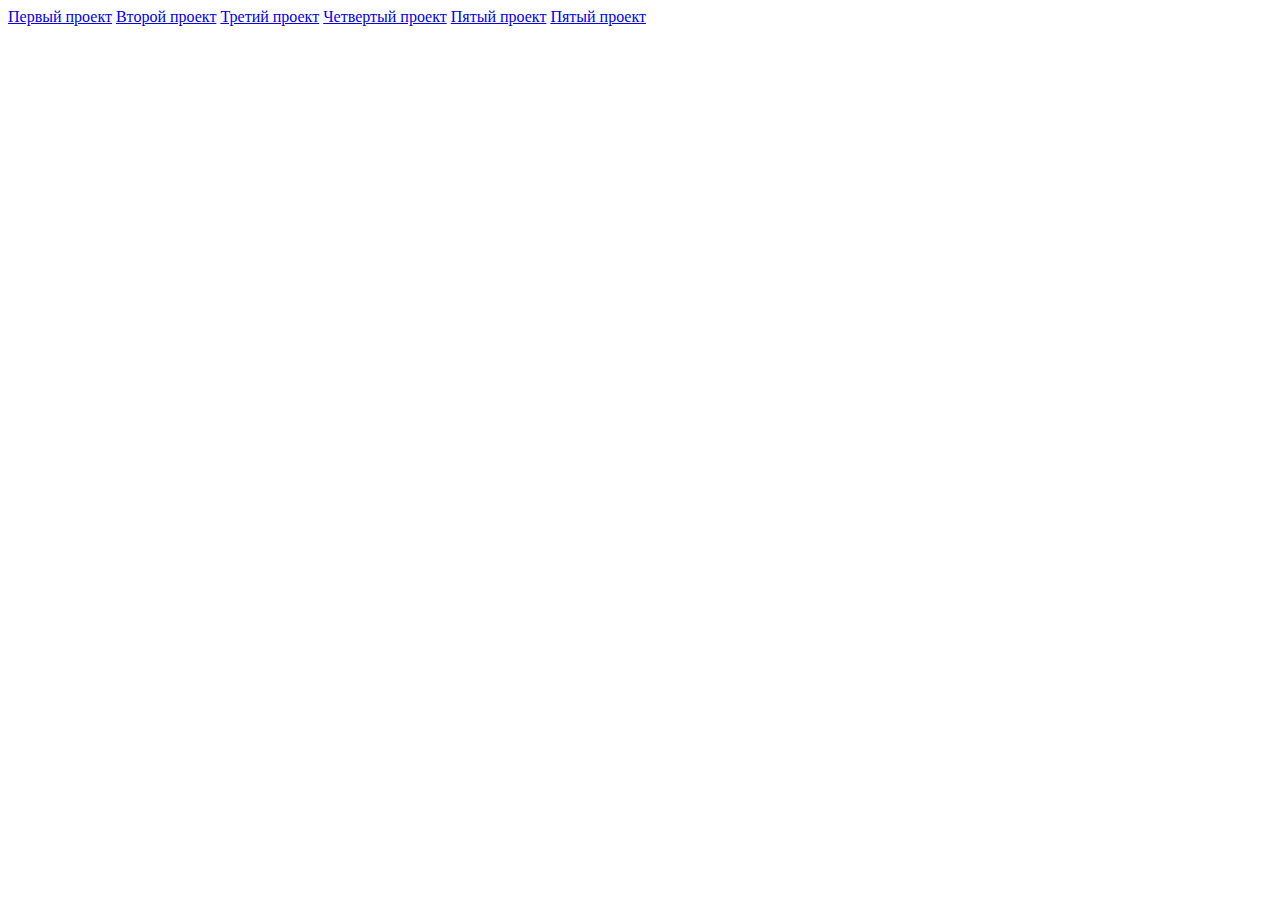
<file: index.html>
<!DOCTYPE html>
<html lang="en">
  <head>
    <meta charset="UTF-8"/>
    <title>Ссылки</title>
  </head>
  <body>
    <a href="./project-1/index.html">Первый проект</a>
    <a href="./project-2/index.html">Второй проект</a>
    <a href="./project-3/index.html">Третий проект</a>
    <a href="./project-4/index.html">Четвертый проект</a>
    <a href="./project-5/index.html">Пятый проект</a>
    <a href="./project-6/index.html">Пятый проект</a>
</body>
</html>
</file>
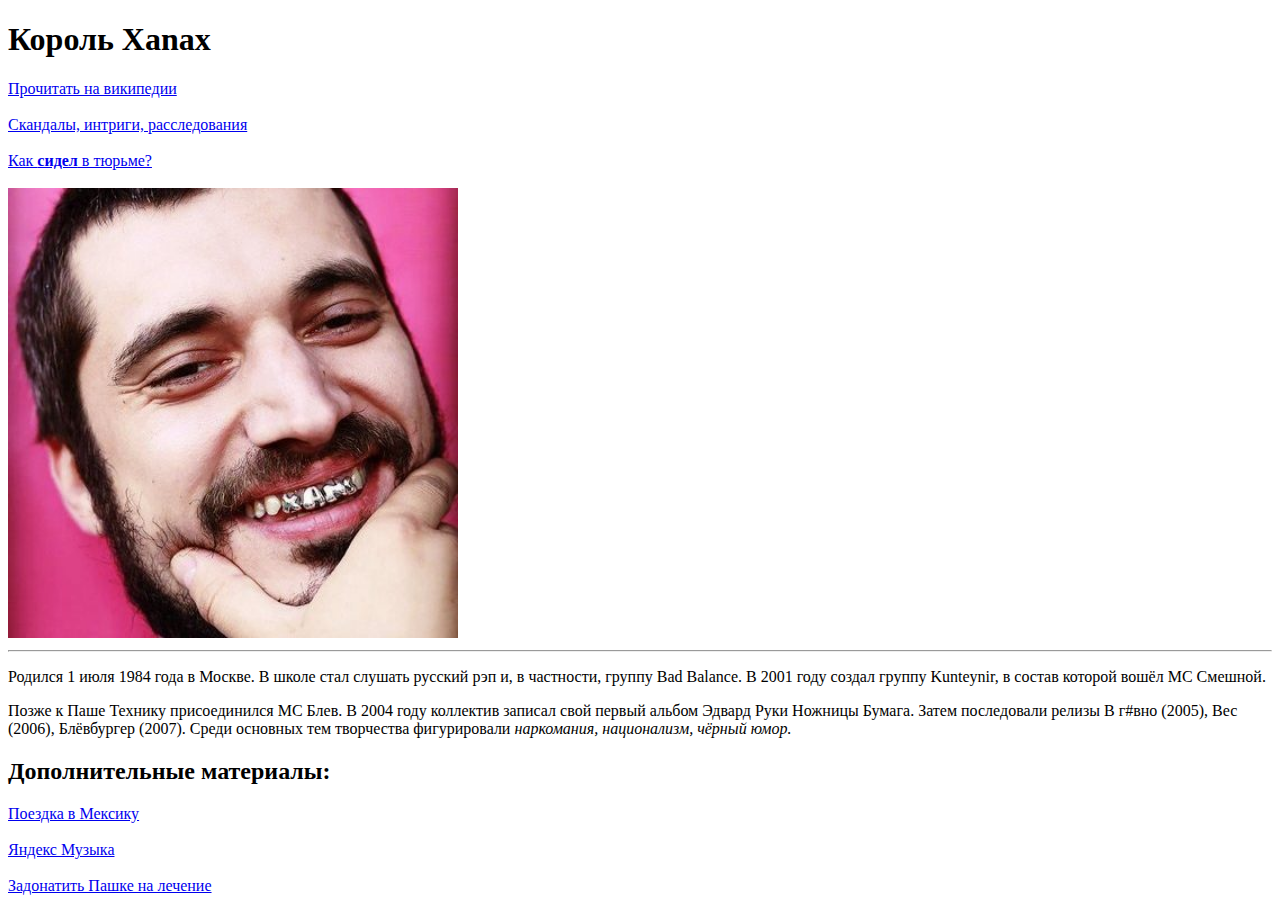
<file: project-1/index.html>
<!DOCTYPE html>
<html lang="en">
  <head>
    <meta charset="UTF-8"/>
    <title>Паша Техник-классика и современность</title>
  </head>
  <body>
    <h1>Король Xanax</h1>
    <a href="https://ru.wikipedia.org/wiki/Техник,_Паша" target="_blank">Прочитать на википедии</a>
    <br></br>
    <a href="..." target="_blank">Скандалы, интриги, расследования</a>
    <br></br>
    <a href="..." target="_blank">Как <strong>cидел</strong> в тюрьме?</a>
    <br></br>
    <img src="images/image1.jpg" alt="Молодой и красивый" width="450px"/>
    <hr></hr>
    <p>Родился 1 июля 1984 года в Москве. В школе стал слушать русский рэп и, в частности, группу Bad Balance. В 2001 году создал группу Kunteynir, в состав которой вошёл МС Смешной.</p>
    <p>Позже к Паше Технику присоединился MC Блев. В 2004 году коллектив записал свой первый альбом Эдвард Руки Ножницы Бумага. Затем последовали релизы В г#вно (2005), Вес (2006), Блёвбургер (2007). Среди основных тем творчества фигурировали <em>наркомания, национализм, чёрный юмор.</em></p>
    <h2>Дополнительные материалы:</h2>
    <a href="..." target="_blank">Поездка в Мексику</a>
    <br></br>
    <a href="https://music.yandex.ru/artist/4623010" target="_blank">Яндекс Музыка</a>
    <br></br>
    <a href="..." target="_blank">Задонатить Пашке на лечение</a>
</body>
</html>
</file>
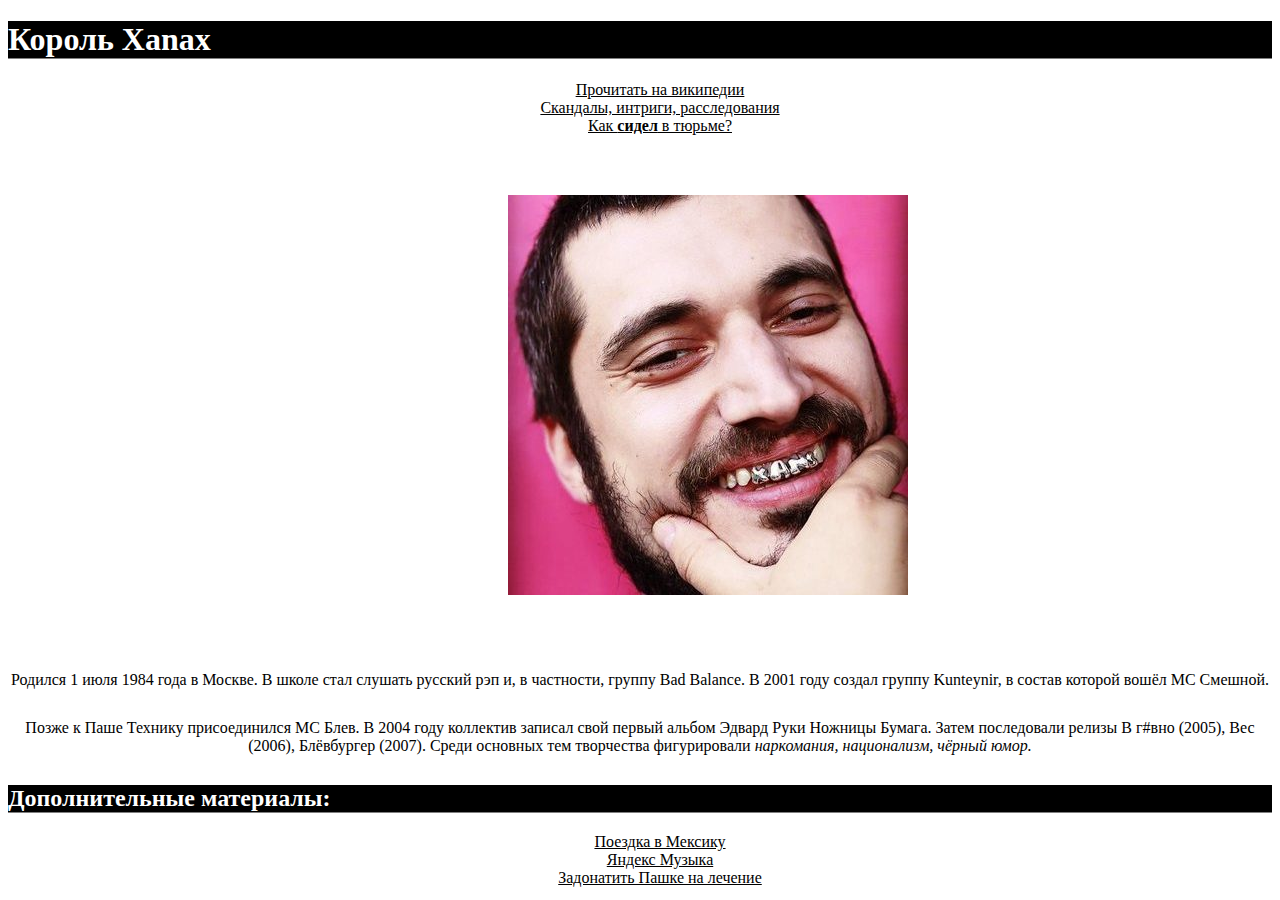
<file: project-2/index.html>
<!DOCTYPE html>
<html lang="en">
  <head>
    <meta charset="UTF-8"/>
    <title>Паша Техник-классика и современность</title>
    <link rel="stylesheet" href="styles.css"/>
  </head>
  <body>
    <h1 class="h">Король Xanax</h1>
    <a href="https://ru.wikipedia.org/wiki/Техник,_Паша" target="_blank" class="lnk">Прочитать на википедии</a>
    <a href="..." target="_blank" class="lnk">Скандалы, интриги, расследования</a>
    <a href="..." target="_blank" class="lnk">Как <strong>cидел</strong> в тюрьме?</a>
    <img src="images/image1.jpg" alt="Молодой и красивый"/>
    <p>Родился 1 июля 1984 года в Москве. В школе стал слушать русский рэп и, в частности, группу Bad Balance. В 2001 году создал группу Kunteynir, в состав которой вошёл МС Смешной.</p>
    <p>Позже к Паше Технику присоединился MC Блев. В 2004 году коллектив записал свой первый альбом Эдвард Руки Ножницы Бумага. Затем последовали релизы В г#вно (2005), Вес (2006), Блёвбургер (2007). Среди основных тем творчества фигурировали <em>наркомания, национализм, чёрный юмор.</em></p>
    <h2 class="h">Дополнительные материалы:</h2>
    <a href="..." target="_blank" class="lnk">Поездка в Мексику</a>
    <a href="https://music.yandex.ru/artist/4623010" target="_blank" class="lnk">Яндекс Музыка</a>
    <a href="..." target="_blank" class="lnk">Задонатить Пашке на лечение</a>
</body>
</html>
</file>
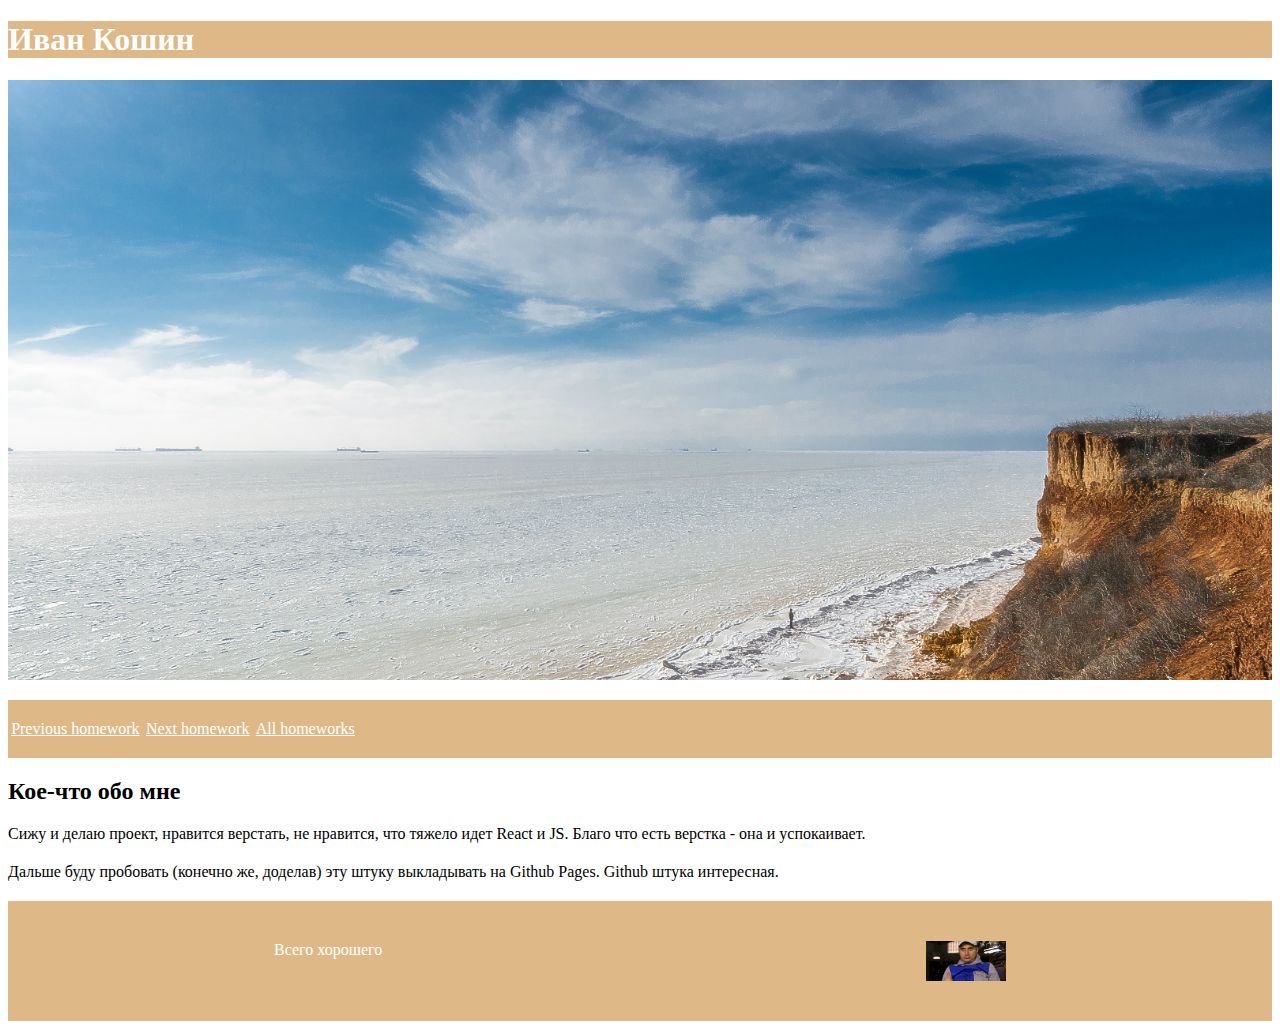
<file: project-3/index.html>
<!DOCTYPE html>
<html lang="en">
  <head>
    <meta charset="UTF-8"/>
    <title>My landing page</title>
    <link rel="stylesheet" href="styles.css"/>
  </head>
  <body>
    <h1>Иван Кошин</h1>
    <div class="background"></div>
    <div class="menu-container">
        <div class="menu-links">
    <a href="..." target="_blank">Previous homework</a>
    <a href="..." target="_blank">Next homework</a>
    <a href="..." target="_blank">All homeworks</a>
</div>
    </div>
    <h2>Кое-что обо мне</h2>
    <p>Сижу и делаю проект, нравится верстать, не нравится, что тяжело идет React и JS. Благо что есть верстка - она и успокаивает.</p>
    <p>Дальше буду пробовать (конечно же, доделав) эту штуку выкладывать на Github Pages. Github штука интересная.</p>
    <div class="footer">
    <div class="footer-item1">Всего хорошего</div>
    <div class="footer-item2"></div>
</div>
</body>
</html>
</file>
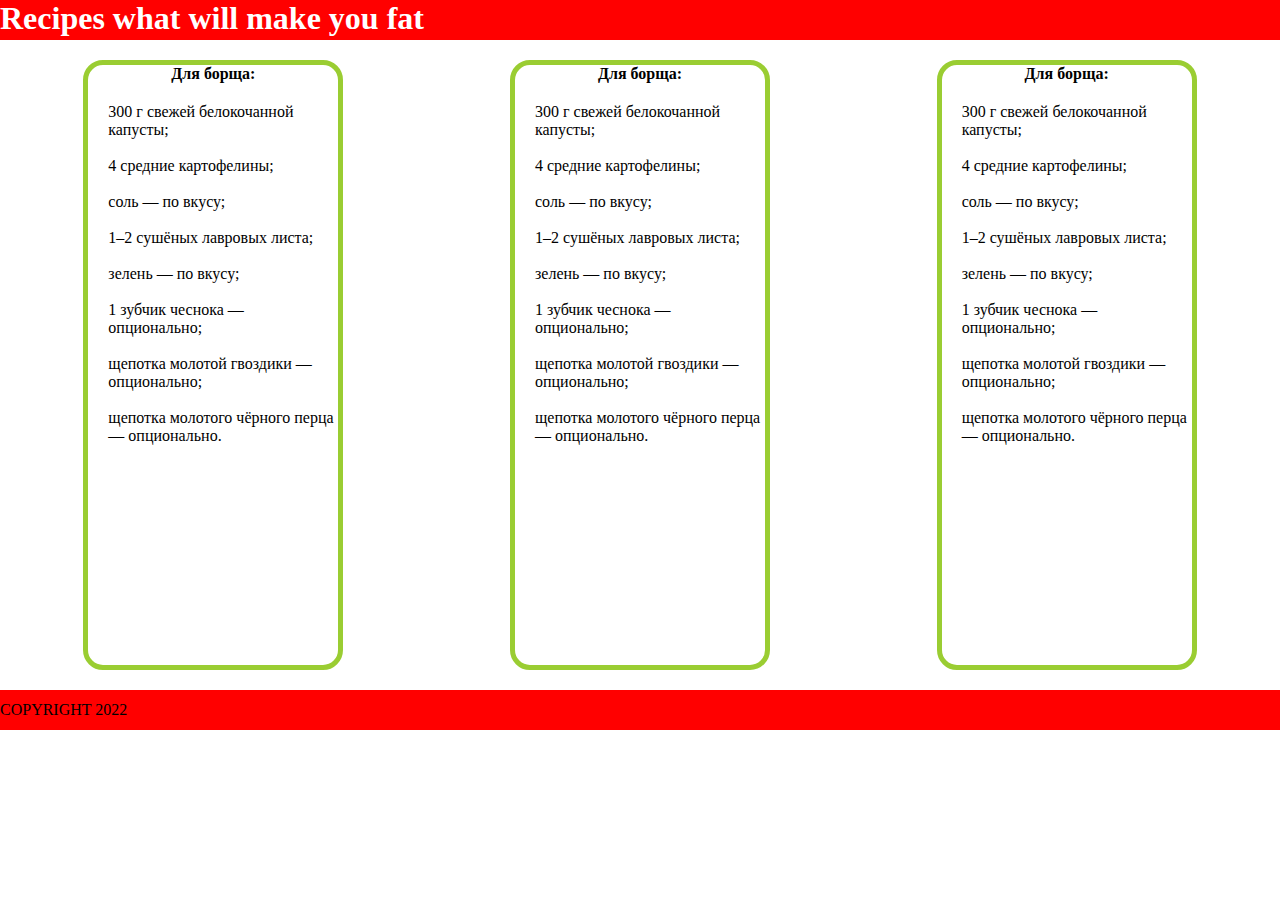
<file: project-4/index.html>
<!DOCTYPE html>
<html lang="en">
  <head>
    <meta charset="UTF-8"/>
    <title>Project columns</title>
    <link rel="stylesheet" href="styles.css"/>
  </head>
  <body>
    <h1>Recipes what will make you fat</h1>
    <div class="columns">
        <div class="box">
            <p class="top">Для борща:</p>
            <p class="text">300 г свежей белокочанной капусты;
            <br></br>
            4 средние картофелины;
            <br></br>
            соль — по вкусу;
            <br></br>
            1–2 сушёных лавровых листа;
            <br></br>
            зелень — по вкусу;
            <br></br>
            1 зубчик чеснока — опционально;
            <br></br>
            щепотка молотой гвоздики — опционально;
            <br></br>
            щепотка молотого чёрного перца — опционально.</p>
        </div>
        <div class="box">
            <p class="top">Для борща:</p>
            <p class="text">300 г свежей белокочанной капусты;
            <br></br>
            4 средние картофелины;
            <br></br>
            соль — по вкусу;
            <br></br>
            1–2 сушёных лавровых листа;
            <br></br>
            зелень — по вкусу;
            <br></br>
            1 зубчик чеснока — опционально;
            <br></br>
            щепотка молотой гвоздики — опционально;
            <br></br>
            щепотка молотого чёрного перца — опционально.</p>
        </div>
        <div class="box">
            <p class="top">Для борща:</p>
            <p class="text">300 г свежей белокочанной капусты;
            <br></br>
            4 средние картофелины;
            <br></br>
            соль — по вкусу;
            <br></br>
            1–2 сушёных лавровых листа;
            <br></br>
            зелень — по вкусу;
            <br></br>
            1 зубчик чеснока — опционально;
            <br></br>
            щепотка молотой гвоздики — опционально;
            <br></br>
            щепотка молотого чёрного перца — опционально.</p>
        </div>
    </div>
    <div class="footer">
    <div class="footer-item1">COPYRIGHT 2022</div>
</div>
</body>
</html>
</file>
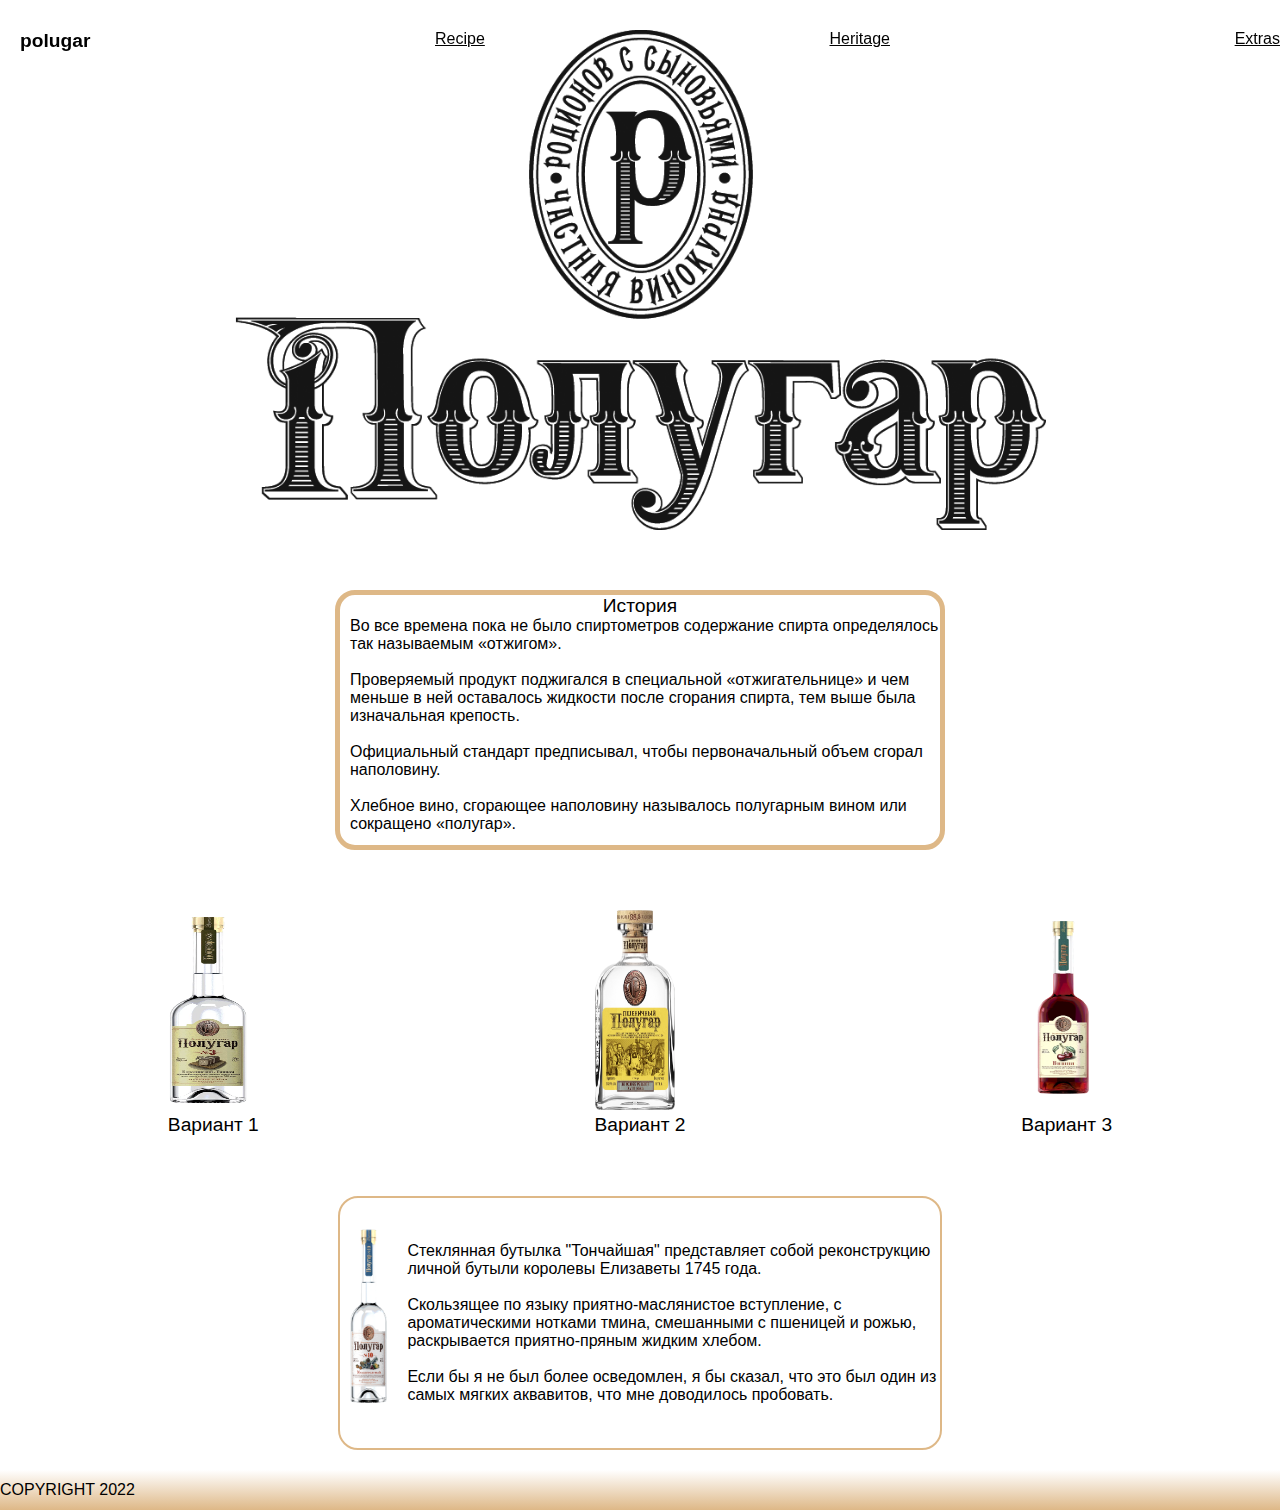
<file: project-5/index.html>
<!DOCTYPE html>
<html lang="en">
  <head>
    <meta charset="UTF-8"/>
    <title>Polugar</title>
    <link rel="stylesheet" href="styles.css"/>
  </head>
  <body>
        <div class="top-block">
    <h1>polugar</h1>
    <a href="..." target="_blank">Recipe</a>
    <a href="..." target="_blank">Heritage</a>
    <a href="..." target="_blank">Extras</a>
    </div>
    <div class="background"></div>
    <div class="low-block">
        <p class="top">История</p>
            <p class="text">
                Во все времена пока не было спиртометров содержание спирта определялось так называемым «отжигом». 
                <br></br>
                Проверяемый продукт поджигался в специальной «отжигательнице» и чем меньше в ней оставалось жидкости после сгорания спирта, тем выше была изначальная крепость. 
                <br></br>
                Официальный стандарт предписывал, чтобы первоначальный объем сгорал наполовину. 
                <br></br>
                Хлебное вино, сгорающее наполовину называлось полугарным вином или сокращено «полугар».</p>
    </div>
    <div class="menu">
        <div class="imgtext">
        <img src="images/3.png.webp" alt="1"/>
        <p class="top">Вариант 1</p>
    </div>
        <div class="imgtext">
        <img src="images/700_Wheat_large2x.png.webp" alt="2"/>
        <p class="top">Вариант 2</p>
    </div>
        <div class="imgtext">
        <img src="images/_.png.webp" alt="3"/>
        <p class="top">Вариант 3</p>
    </div>
    </div>
    <div class="low-block low-block-flex">
    <img src="images/10.png" alt="4"/>
            <p class="text">
                Стеклянная бутылка "Тончайшая" представляет собой реконструкцию личной бутыли королевы Елизаветы 1745 года.
                <br></br>
                Скользящее по языку приятно-маслянистое вступление, с ароматическими нотками тмина, смешанными с пшеницей и рожью, раскрывается приятно-пряным жидким хлебом.  
                <br></br>
                Если бы я не был более осведомлен, я бы сказал, что это был один из самых мягких аквавитов, что мне доводилось пробовать. 
                </p>
    </div>
    <div class="footer">
    <div class="footer-item1">COPYRIGHT 2022</div>
</div>
</body>
</html>
</file>
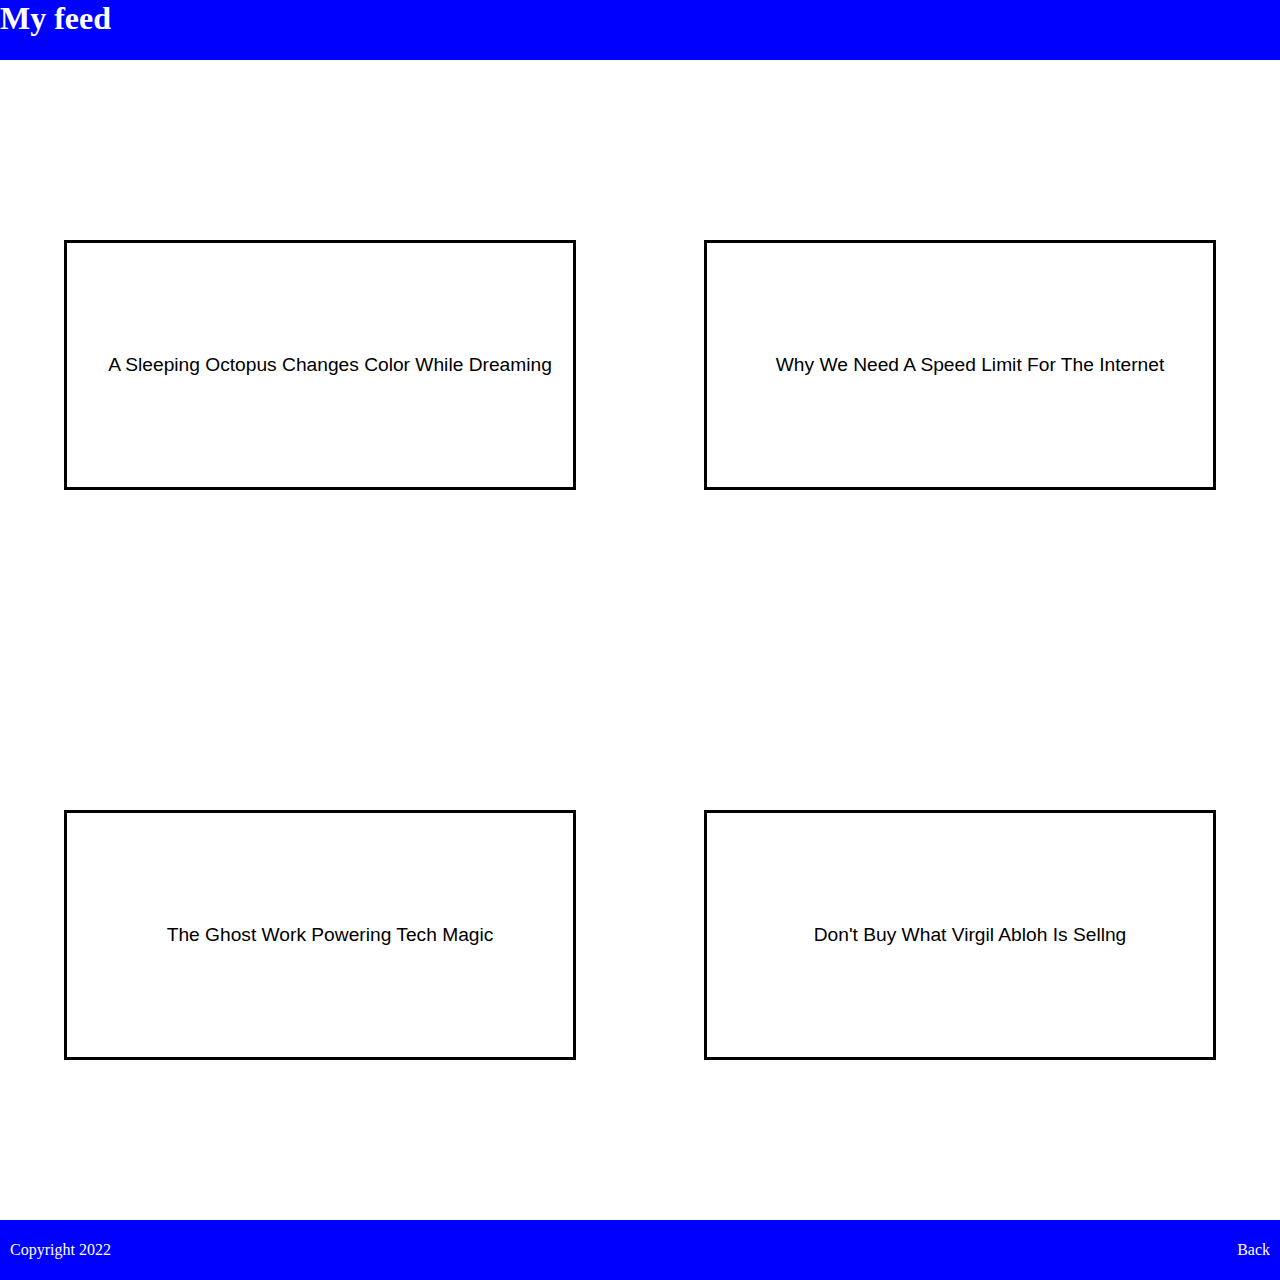
<file: project-6/index.html>
<!DOCTYPE html>
<html lang="en">
  <head>
    <meta charset="UTF-8"/>
    <meta name="viewport" content="width=device-width, initial-scale=1.0, maximum-scale=1.0" />
    <title>Project 6</title>
    <link rel="stylesheet" href="styles.css"/>
  </head>
  <body>
    <h1>My feed</h1>
    <div class="boxes">
        <div class="box">
            <p class="text">A Sleeping Octopus Changes Color While Dreaming</p>
        </div>
        <div class="box">
            <p class="text">Why We Need A Speed Limit For The Internet</p>
        </div>
        <div class="box">
            <p class="text">The Ghost Work Powering Tech Magic</p>
        </div>
        <div class="box">
            <p class="text">Don't Buy What Virgil Abloh Is Sellng</p>
        </div>
    </div>
    <div class="footer">
    <div class="footer-item">Copyright 2022</div>
    <div class="footer-item">Back</div>
</div>
</body>
</html>
</file>
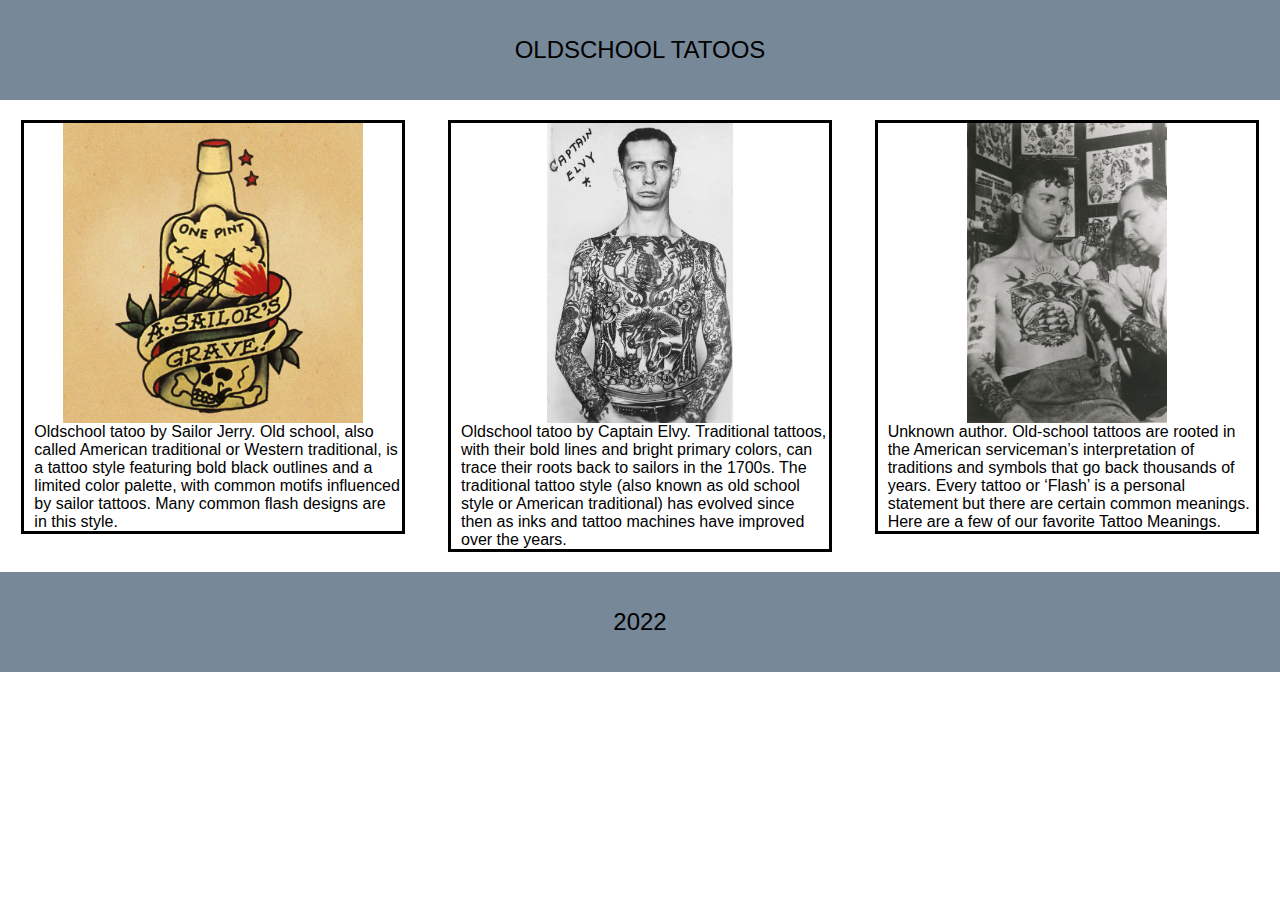
<file: project-7/index.html>
<!DOCTYPE html>
<html lang="en">
  <head>
    <meta charset="UTF-8"/>
    <meta name="viewport" content="width=device-width, initial-scale=1.0, maximum-scale=1.0" />
    <title>Project 7</title>
    <link rel="stylesheet" href="styles.css"/>
  </head>
  <body>
  <div class="top">
    <div class="h1">OLDSCHOOL TATOOS</div>
  </div>
  <div class="blocks">
<div class="block block-flex">
<img src="images/stil-old-school-oldskul-3.jpg" alt="1"
style="max-width: 500px"/>
        <p class="text">
            Oldschool tatoo by Sailor Jerry. Old school, also called American traditional or Western traditional, 
            is a tattoo style featuring bold black outlines and a limited color palette, with common motifs 
            influenced by sailor tattoos. Many common flash designs are in this style.
        </p>
</div>
    <div class="block block-flex">
    <img src="images/23956c37a88db88c120e481fd02f29fa.jpg" alt="2"/>
            <p class="text">
                Oldschool tatoo by Captain Elvy. Traditional tattoos, with their bold lines and bright primary colors, 
                can trace their roots back to sailors in the 1700s. The traditional tattoo style 
                (also known as old school style or American traditional) has evolved since then as inks and tattoo machines have improved over the years.
            </p>
    </div>
    <div class="block block-flex">
    <img src="images/oldskul-tatu-2-1.jpg" alt="3"/>
            <p class="text">
                Unknown author. Old-school tattoos are rooted in the American serviceman’s interpretation of traditions 
                and symbols that go back thousands of years. Every tattoo or ‘Flash’ is a personal statement but there are certain common meanings. 
                Here are a few of our favorite Tattoo Meanings.
            </p>
    </div>
</div>
    <div class="footer">
    <div class="footer-item1">2022</div>
</div>
</body>
</html>
</file>
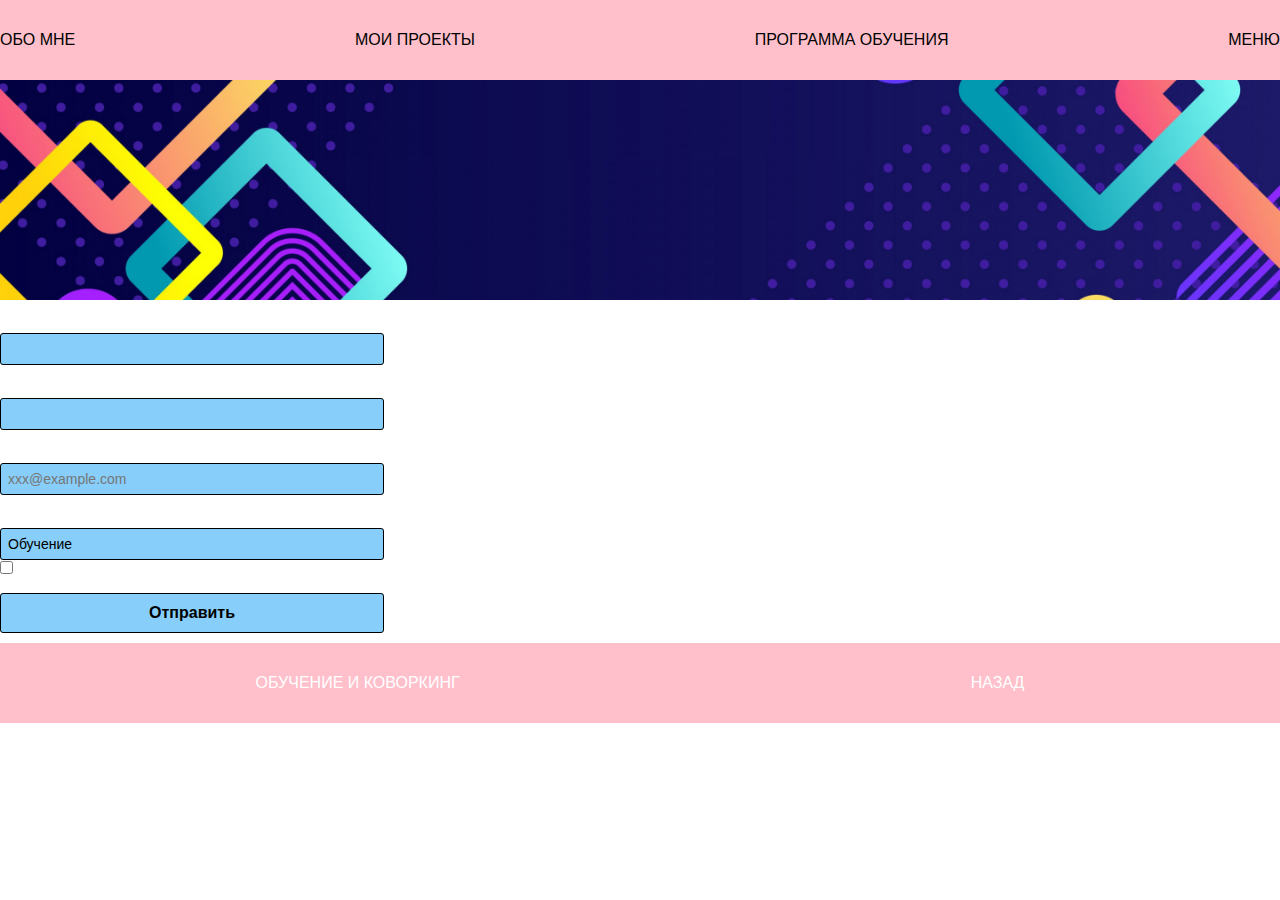
<file: project-8/index.html>
<!DOCTYPE html>
<html lang="en">
  <head>
    <meta charset="UTF-8"/>
    <meta name="viewport" content="width=device-width, initial-scale=1.0, maximum-scale=1.0" />
    <title>Project 8</title>
    <link rel="stylesheet" href="styles.css"/>
  </head>
  <body>
    <nav> 
        <ul>
          <li><a href="#">ОБО МНЕ</a></li>
          <li><a href="#">МОИ ПРОЕКТЫ</a></li>
          <li><a href="#">ПРОГРАММА ОБУЧЕНИЯ</a></li>
          <li><a href="#">МЕНЮ</a></li>
        </ul>
      </nav>
        <div class="background"></div>
    <form action="https://formspree.io/f/mqkjzdrw"
          method="POST">
        <div class="form-row">
            <label for="full-name">Ваше имя</label>
            <input id="full-name" name="full-name" type="text"/>
        </div>
        <div class="form-row">
            <label for="city">Ваш город</label>
            <input id="city" name="city" type="text"/>
        </div>
        <div class="form-row">
            <label for="email">Почта</label>
            <input id="email"
              name="email"
              type="email"
              placeholder="xxx@example.com"/>
        </div>
        <div class="form-row">
            <label for="interest">Что Вас заинтересовало?</label>
            <select id="interest" name="interest">
              <option value="1">Обучение</option>
              <option value="2">Коворкинг</option>
              <option value="3">Не знаю, свяжитесь со мной</option>
            </select>
        </div>
        <div class="form-row">
            <label class="checkbox-label" for="available">
            <input id="available"
              name="available"
              type="checkbox"
              value="is-available"/>
            <span>Согласен на обработку персональных данных</span>
            </label>
        </div>
        <div class="form-row">
            <button>Отправить</button>
        </div>
    </form>
        <footer> 
        <p>ОБУЧЕНИЕ И КОВОРКИНГ</p>
        <p>НАЗАД</p>
        </footer> 
  </body>
</file>
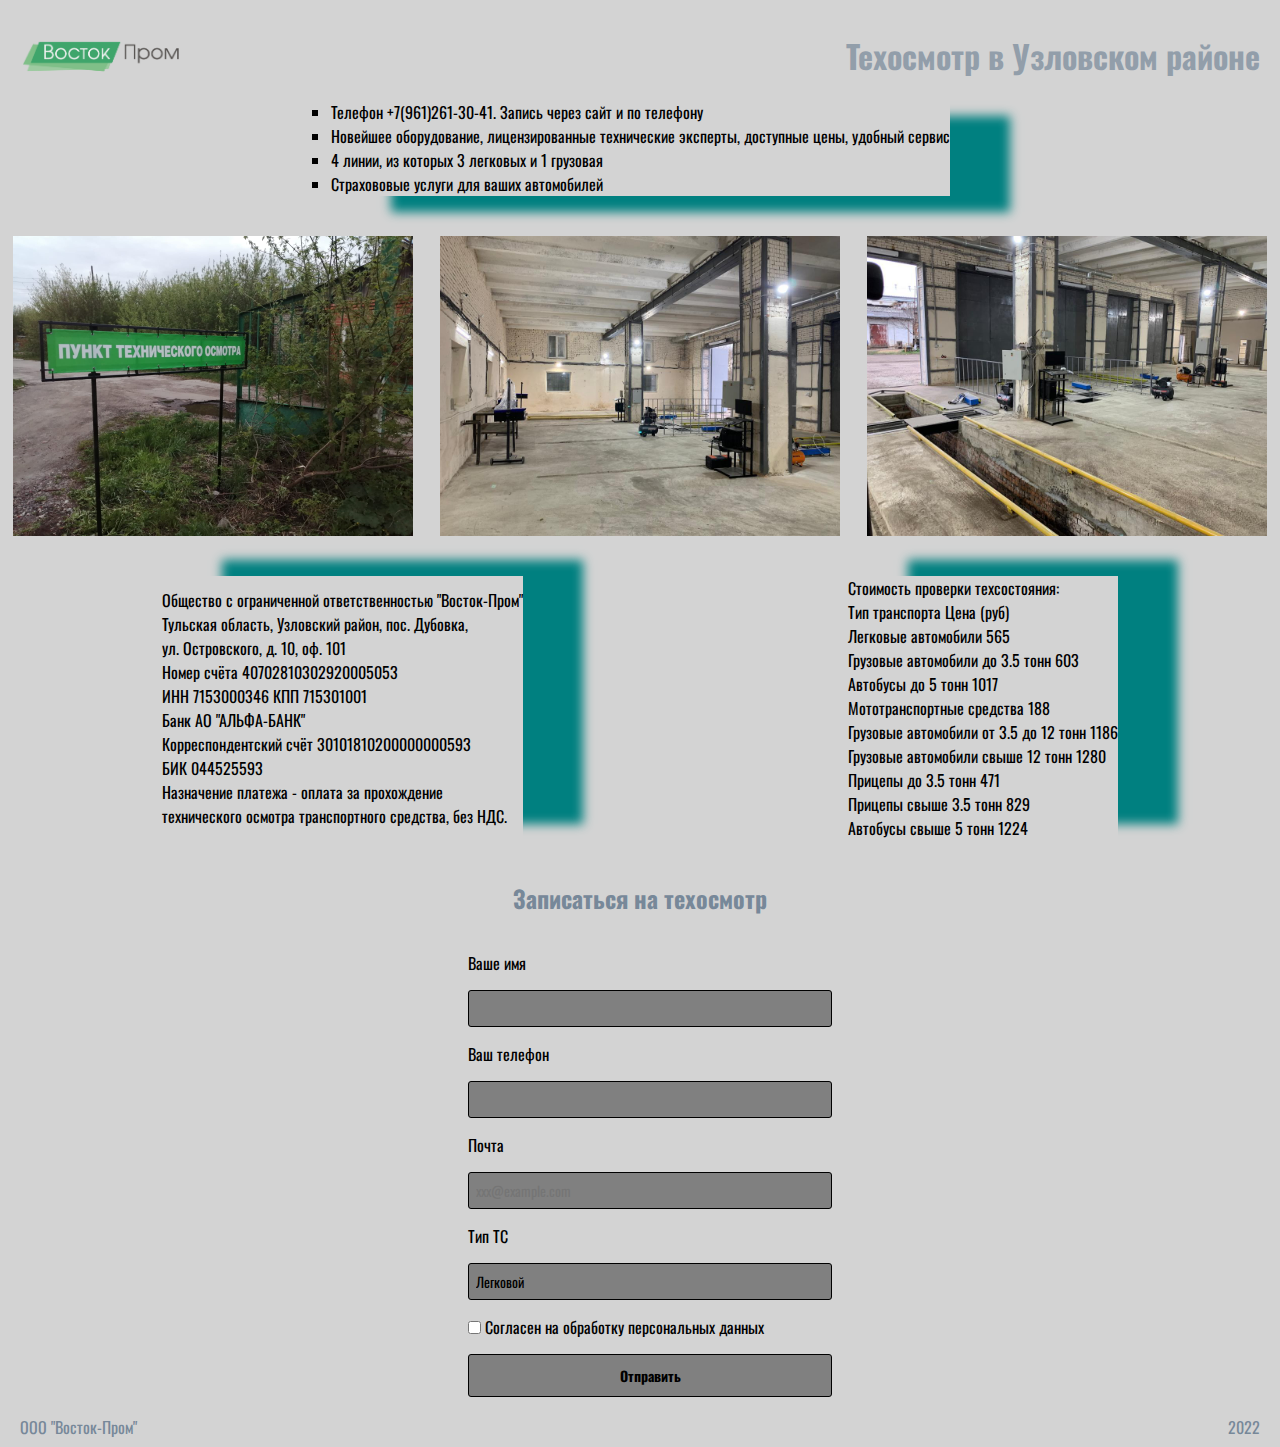
<file: tehosmotr2/index.html>
<!DOCTYPE html>
<html lang="en">
  <head>
    <meta charset="UTF-8"/>
    <meta name="viewport" content="width=device-width, initial-scale=1.0, maximum-scale=1.0" />
    <title>"Восток-Пром" техосмотр Узловский район</title>
    <link rel="preconnect" href="https://fonts.googleapis.com"> 
    <link rel="preconnect" href="https://fonts.gstatic.com" crossorigin> 
    <link href="https://fonts.googleapis.com/css2?family=Oswald&display=swap" rel="stylesheet">
    <link rel="stylesheet" href="styles.css"/>
    <style>
        * {
            font-family: "Oswald";
        }
    </style>
  </head>
  <body>
  <div class="up">
    <img src="images/Логотип Восток-Пром итог.png" alt="4"
    style="max-width: 200px;"/>
    <h1>Техосмотр в Узловском районе</h1>
  </div>
  <div class="info">
      <ul>
    <li>Телефон +7(961)261-30-41. Запись через сайт и по телефону</li>
    <li>Новейшее оборудование, лицензированные технические эксперты, доступные цены, удобный сервис</li> 
    <li>4 линии, из которых 3 легковых и 1 грузовая</li>
    <li>Страхововые услуги для ваших автомобилей</li>
      </ul>
</div>
<div class="pics">
    <div class="pics-block-flex">
    <img src="images/PHOTO-2022-08-17-20-10-58 5.jpg" alt="1"
    style="max-width: 400px"/>
    </div>
        <div class="pics-block-flex">
        <img src="images/PHOTO-2022-08-17-20-10-58 2.jpg" alt="2"
        style="max-width: 400px"/>
        </div>
        <div class="pics-block-flex">
        <img src="images/PHOTO-2022-08-17-20-10-58 3.jpg" alt="3"
        style="max-width: 400px"/>
        </div>
    </div>
    <div class="blocks">
    <div class="payment1">
        <ul>
            <li>Общество с ограниченной ответственностью "Восток-Пром"</li>
            <li>Тульская область, Узловский район, пос. Дубовка,</li>
            <li>ул. Островского, д. 10, оф. 101</li>
            <li>Номер счёта 40702810302920005053</li>
            <li>ИНН 7153000346 КПП 715301001</li>
            <li>Банк АО "АЛЬФА-БАНК"</li>
            <li>Корреспондентский счёт 30101810200000000593</li>
            <li>БИК 044525593</li>
            <li>Назначение платежа - оплата за прохождение</li> 
            <li>технического осмотра транспортного средства, без НДС.</li>
        </ul>
    </div>
    <div class="payment2">
        <ul>
            <li>Стоимость проверки техсостояния:</li>
            <li>Тип транспорта	Цена (руб)</li>
            <li>Легковые автомобили	565</li>
            <li>Грузовые автомобили до 3.5 тонн	603</li>
            <li>Автобусы до 5 тонн	1017</li>
            <li> Мототранспортные средства	188</li>
            <li>Грузовые автомобили от 3.5 до 12 тонн	1186</li>
            <li>Грузовые автомобили свыше 12 тонн	1280</li>
            <li>Прицепы до 3.5 тонн	471</li>
            <li>Прицепы свыше 3.5 тонн	829</li>
            <li>Автобусы свыше 5 тонн	1224</li>
    </ul>
    </div>
</div>
<h2>Записаться на техосмотр</h2>
<form action="https://formspree.io/f/xayknerd"
            method="POST">
          <div class="form-row">
              <label for="full-name">Ваше имя</label>
              <input id="full-name" name="full-name" type="text"/>
          </div>
          <div class="form-row">
              <label for="phone">Ваш телефон</label>
              <input id="phone" name="phone" type="text"/>
          </div>
          <div class="form-row">
              <label for="email">Почта</label>
              <input id="email"
                name="email"
                type="email"
                placeholder="xxx@example.com"/>
          </div>
          <div class="form-row">
              <label for="interest">Тип ТС</label>
              <select id="interest" name="interest">
                <option value="1">Легковой</option>
                <option value="2">Грузовой</option>
                <option value="3">Прицепы</option>
                <option value="4">Автобус</option>
                <option value="5">Мототранспорт</option>
              </select>
          </div>
          <div class="form-row">
              <label class="checkbox-label" for="available">
              <input id="available"
                name="available"
                type="checkbox"
                value="is-available"/>
              <span>Согласен на обработку персональных данных</span>
              </label>
          </div>
          <div class="form-row">
              <button>Отправить</button>
          </div>
      </form>
      <footer> 
        <p>ООО "Восток-Пром"</p>
        <p>2022</p>
        </footer> 
</body>
</file>
<file: project-2/styles.css>
.h{
   background-color: black;
   color: white;
   border-bottom: 1px solid grey;
}

.lnk{
    text-align: center;
    display: block;
    margin-left: 40px;
}

img{
    padding-bottom: 60px;
    padding-top: 60px;
    margin-left: 500px;
    display: block;
}

p{
    text-align: center;
    margin-bottom: 30px;
}

a{
    color: black;
}

a:hover {
    color: blueviolet;
    text-decoration: underline;
  }

em, strong {
    display: inline;
  }
</file>
<file: project-3/styles.css>
h1{
    background-color: burlywood;
    color: white;
}

h2{
    background-color: white;
    color: black;
}

p{
    margin-bottom: 20px;
}

.background{
    display: block;
    margin: 20px auto;
    height: 600px;
    background-image: url('images/на-заход.jpg');
    background-size: cover;
    background-position: center;

}

a{
    display: flex;
    background-color: burlywood;
    color: white;
}

.menu-container {
    display: flex;
    justify-content: flex-start;
    padding: 20px 0;
    color: #fff;
    background-color: burlywood;
  }

.menu-links{
    width: 350px;
    display: flex;
    justify-content: space-around;
}

.footer {
    height: 120px;
    display: flex;
    background-color: burlywood;
    justify-content: space-around;
    align-items: center;
  }

.footer-item1 {
    height: 40px;
    width: 120px;
    background-color:burlywood;
    color: white;
    justify-content: space-around;
    align-items: center;
  }

.footer-item2 {
    height: 40px;
    width: 80px;
    background-color:burlywood;
    background-image: url('images/wr-960.jpg');
    background-size: cover;
    background-position: center;
    justify-content: space-around;
    align-items: center;
}
</file>
<file: project-4/styles.css>
* {
    margin: 0;
    padding: 0;
}

h1 {
    background-color: red;
    color: white;
    height: 40px;
    margin-bottom: 20px;
}

.top {
    margin-bottom: 20px;
    font-weight: bold;
    text-align: center;
}

.text {
    margin-left: 20px;
    text-align: left;
}

.footer {
    height: 40px;
    display: flex;
    background-color: red;
  }

.footer-item1 {
    display: flex;
    height: 40px;
    background-color: red;
    align-items: center;
  }

.columns{
    display: flex;
    justify-content: space-around;
}

.box {
    border: 5px solid yellowgreen;
    height: 600px;
    width: 250px;
    margin-bottom: 20px;
    border-radius: 20px;
}
</file>
<file: project-5/styles.css>
* {
    margin:0;
    padding:0;
}

h1 {
    color: black;
    font-family: 'Gill Sans', 'Gill Sans MT', Calibri, 'Trebuchet MS', sans-serif;
    font-size:larger;
    margin-left: 20px;
}

.top-block {
    display: flex;
    position: fixed;
    justify-content:space-between;
    width: 100%;
    margin-bottom: 60px;
}

a {
    color: black;
    font-family: 'Gill Sans', 'Gill Sans MT', Calibri, 'Trebuchet MS', sans-serif;
}

.background {
    display: block;
    margin-top: 30px;
    margin-bottom: 60px;
    height: 500px;
    background-image: url('images/POL_RUS.png');
    background-size: contain;
    background-repeat: no-repeat;
    background-position: center;
}

.top {
    color: black;
    font-family: 'Gill Sans', 'Gill Sans MT', Calibri, 'Trebuchet MS', sans-serif;
    font-size:larger;
    text-align: center;
}

.low-block {
    display:block;
    margin-left: auto;
    margin-right: auto;
    border: 5px solid burlywood;
    height: 250px;
    width: 600px;
    margin-bottom: 20px;
    border-radius: 20px;
}

.text {
    margin-left: 10px;
    font-family: 'Gill Sans', 'Gill Sans MT', Calibri, 'Trebuchet MS', sans-serif;
    text-align: left;
}

.footer {
    height: 40px;
    display: flex;
    background: -webkit-linear-gradient(white, burlywood);
  }

.footer-item1 {
    display: flex;
    height: 40px;
    background: -webkit-linear-gradient(white, burlywood);
    align-items: center;
    font-family: 'Gill Sans', 'Gill Sans MT', Calibri, 'Trebuchet MS', sans-serif;
  }

  .menu {
    display: flex;
    justify-content: space-around;
    margin-top: 60px;
    margin-bottom: 60px;
  }

  img {
      height: 200px;
      width: 80px;
  }

  .low-block-flex {
    display: flex;
    align-items: center;
    border: 2px solid burlywood;
}
</file>
<file: project-6/styles.css>
* {
    margin: 0;
    padding: 0;
    box-sizing: border-box;
}

h1 {
    background-color: blue;
    color: white;
    height: 60px;
    margin-bottom: 20px;
}

.text {
    margin-left: 20px;
    text-align: left;
    align-items: center;
}

.footer {
    height: 60px;
    display: flex;
    background-color: blue;
    justify-content: space-between;
  }

.footer-item {
    display: flex;
    background-color: blue;
    align-items: center;
    color: white;
    margin-left: 10px;
    margin-right: 10px;
  }

.boxes{
    display: flex;
    justify-content: space-between;
}

.box {
    display: flex;
    align-items: center;
    border: solid black;
    height: 250px;
    width: 300px;
    margin-bottom: 160px;
    margin-top: 160px;
    margin-left: auto;
    margin-right: auto;
}

.text {
    text-align: center;
    font-size: larger;
    font-family: 'Gill Sans', 'Gill Sans MT', Calibri, 'Trebuchet MS', sans-serif;
}

@media only screen and (max-width: 600px) {
    .boxes{
        display: flex;
        flex-wrap: wrap;
    }

    .box {
        width: 90%;
        border: solid black;
        display: flex;
        justify-content: center;
        align-items: center;
    }
}

@media only screen and (min-width: 600px) {
    .boxes{
        display: flex;
        flex-wrap: wrap;
    }

    .box {
        width: 40%;
        border: solid black;
        display: flex;
        justify-content: center;
        align-items: center;
    }
}
</file>
<file: project-7/styles.css>
* {
    margin: 0;
    padding: 0;
    box-sizing: border-box;
}

.top{
    height: 100px;
    display: flex;
    background-color: lightslategrey;
    margin-bottom: 20px;
}

.h1{
    display: flex;
    background-color: lightslategrey;
    font-family: -apple-system, BlinkMacSystemFont, 'Segoe UI', Roboto, Oxygen, Ubuntu, Cantarell, 'Open Sans', 'Helvetica Neue', sans-serif;
    font-size: x-large;
    align-items: center;
    margin-left: auto;
    margin-right: auto;
    height: 100px;
}

.text {
    margin-left: 10px;
    font-family: -apple-system, BlinkMacSystemFont, 'Segoe UI', Roboto, Oxygen, Ubuntu, Cantarell, 'Open Sans', 'Helvetica Neue', sans-serif;
    text-align: left;
}

img {
    height: 300px;
    width: 100%;
    object-fit: contain;
}

.blocks{
    display: flex;
    justify-content: space-between;
    align-items: flex-start;
}

.block {
    display:flex;
    margin-left: auto;
    margin-right: auto;
    border: solid lightslategrey;
    margin-bottom: 20px;
    align-items:flex-start;
}

.block-flex {
    display: flex;
    border: solid lightslategrey;
    flex-direction:column;
}

.footer {
    height: 100px;
    display: flex;
    background-color: lightslategrey;
  }

.footer-item1 {
    display: flex;
    background-color: lightslategrey;
    align-items: center;
    font-family:-apple-system, BlinkMacSystemFont, 'Segoe UI', Roboto, Oxygen, Ubuntu, Cantarell, 'Open Sans', 'Helvetica Neue', sans-serif;
    font-size: x-large;
    margin-left: auto;
    margin-right: auto;
    height: 100px;
  }

  @media only screen and (max-width: 600px) {
    .blocks{
        display: flex;
        flex-wrap: wrap;
    }

    .block-flex{
        width: 90%;
        border: solid black;
        display: flex;
        justify-content: center;
    }
}

@media only screen and (min-width: 600px) {
    .blocks{
        display: flex;
        flex-wrap: wrap;
    }

    .block-flex {
        width: 30%;
        border: solid black;
        display: flex;
        justify-content: center;
    }
}
</file>
<file: project-8/styles.css>
* {
    margin: 0;
    padding: 0;
    box-sizing: border-box;
}

ul{
    display: flex;
    position: fixed;
    justify-content:space-between;
    align-items: center;
    width: 100%;
    height: 80px;
    background-color:pink;
    list-style-type: none;
}

a {
    font-family: Verdana, Geneva, Tahoma, sans-serif;
    color: black;
    text-decoration: none;
}

a:hover{
    font-family: Verdana, Geneva, Tahoma, sans-serif;
    color: white;
    text-decoration: none;
} 

.background{
    display: block;
    height: auto;
    background-image: url('images/linii-background-fon-geometriia-abstraktsiia-tochki-sinii.jpg');
    background-size: cover;
    background-position: center;
    padding-top: 150px;
    padding-bottom: 150px;
    padding-left: 20px;
}

form {
  width: 30%;
}

.form-row {
    display: flex;
    justify-content: flex-start;
    flex-direction: column;
    flex-wrap: wrap;
    font-family: Verdana, Geneva, Tahoma, sans-serif;
    color: white;
  }
  
  .form-row input[type='text'],
  .form-row input[type="email"],
  .form-row select {
    background-color: lightskyblue;
    border: 1px solid black;
    border-radius: 3px;
    padding: 7px;
    font-size: 14px;
    font-family: Verdana, Geneva, Tahoma, sans-serif;
    -webkit-appearance: none; 
  }
  
  .form-row label {
    margin-bottom: 15px;
  }

  .form-row button {
    font-size: 16px;
    font-weight: bold;
    color: black;
    background-color: lightskyblue;
    border: 1px solid black;
    border-radius: 3px;
    padding: 10px 40px;
    cursor: pointer;
    margin-bottom: 10px;
  }
  
  .form-row button:hover {
    background-color: lightblue;
  }
  
  .form-row button:active {
    background-color: lightskyblue;
  }

footer {
    height: 80px;
    display: flex;
    background-color: pink;
    justify-content: space-around;
    align-items: center;
  }

  p{
    font-family: Verdana, Geneva, Tahoma, sans-serif;
    color: white
  }
</file>
<file: tehosmotr2/styles.css>
* {
    margin: 0;
    padding: 0;
    box-sizing: border-box;
    background-color: lightgrey;
}

.up {
    display: flex;
    align-items:center;
    justify-content: space-between;
    width: 100%;
    height: auto;
    margin-top: 20px;
    margin-bottom: 20px;
    padding-right: 20px;
    color: lightslategray;
    position: fixed;
    opacity: 0.7;
    top: 0;
    left: 0;

}

.info {
    display: flex;
    justify-content: center;
    width: 100%;
    background-color:white;
    margin-top: 100px;
    margin-bottom: 20px;
    background-color: lightgray;
}

.info > ul{
    list-style-type: square;
    box-shadow: 60px +16px 10px teal;
    margin-bottom: 20px;
}

.pics {
    display:flex;
    margin-left: auto;
    margin-right: auto;
    margin-top: 20px;
    margin-bottom: 20px;
    flex-direction: row;
    align-items:center;
    justify-content:space-around;
}

.pics-block-flex {
    display: flex;
    align-items: center;
}

.blocks{
    display: flex;
    justify-content: space-between;
}

.payment1{
    display:flex;
    margin-left: auto;
    margin-right: auto;
    width: fit-content;
    margin-top: 20px;
    margin-bottom: 20px;
    align-items:center;
    justify-content: center;
    box-shadow: 60px -16px 10px teal;
}

.payment1 > ul{
    list-style-type: none;
}

.payment2{
    display:flex;
    margin-left: auto;
    margin-right: auto;
    width: fit-content;
    margin-top: 20px;
    margin-bottom: 20px;
    align-items:center;
    justify-content: center;
    box-shadow: 60px -16px 10px teal;
}

.payment2 > ul{
    list-style-type: none;
}

h2{
    text-align: center;
    margin-top: 20px;
    margin-bottom: 20px;
    color: lightslategray;
}

form {
    margin: 0 auto; 
    width:30%;  
  }

  .form-row {
    display: flex;
    justify-content: center;
    flex-direction: column;
    flex-wrap: wrap;
    color:black;
    padding-left: 20px;
  }
  
  .form-row input[type='text'],
  .form-row input[type="email"],
  .form-row select {
    background-color:gray;
    border: 1px solid black;
    border-radius: 3px;
    padding: 7px;
    font-size: 14px;
    -webkit-appearance: none; 
  }
  
  .form-row label {
    margin-top: 15px;
    margin-bottom: 15px;
  }

  .form-row button {
    font-size: 14px;
    font-weight: bold;
    color: black;
    background-color: gray;
    border: 1px solid black;
    border-radius: 3px;
    padding: 10px 40px;
    cursor: pointer;
    margin-bottom: 10px;
  }
  
  .form-row button:hover {
    background-color: gray;
  }
  
  .form-row button:active {
    background-color: white;
  }

  footer {
    height: 40px;
    display: flex;
    justify-content: space-between;
    align-items: center;
    padding-right: 20px;
    padding-left: 20px;
  }

  p{
    color: lightslategray;
  }

  @media only screen and (max-width: 599px) {
    *{
        width: 95%;
    }

    .pics{
        display: flex;
        flex-wrap: wrap;
    }

    .pics-block-flex {
        width: 90%;
        display: flex;
        justify-content: center;
        align-items: center;
    }

    .blocks {
        display: flex;
        justify-content: space-between;
       flex-direction: column;
    }
 }


@media only screen and (min-width: 599px) {
  .pics{
      display: flex;
      flex-wrap: wrap;
  }

  .pics-block-flex {
      width: 30%;
      display: flex;
      justify-content: center;
      align-items: center;
  }
}
</file>
